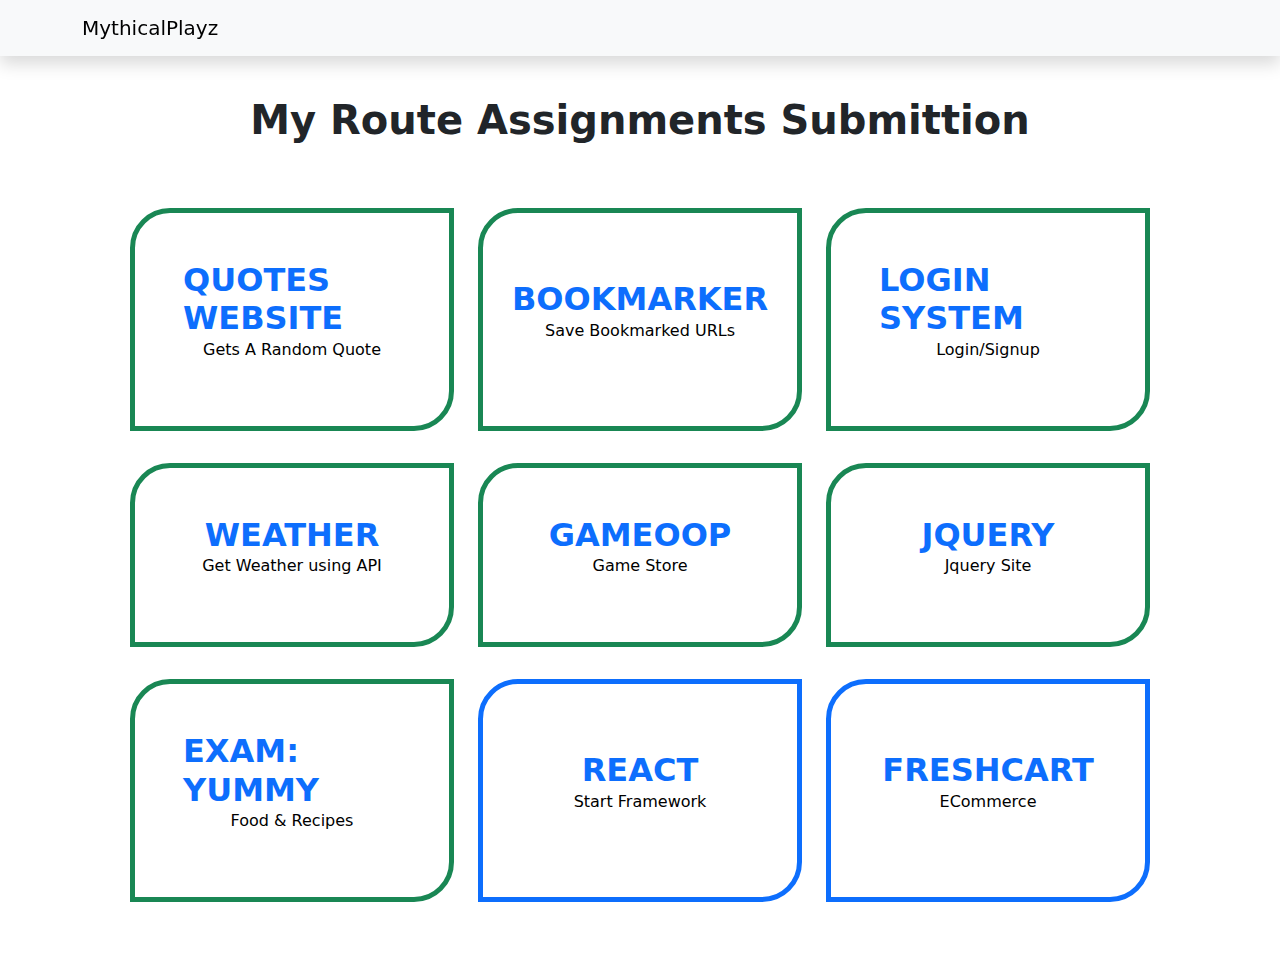
<file: index.html>
<!DOCTYPE html>
<html lang="en">

<head>
    <meta charset="UTF-8">
    <meta name="viewport" content="width=device-width, initial-scale=1.0">
    <title>Route Assignments</title>
    <link href="css/bootstrap.min.css" rel="stylesheet" integrity="sha384-QWTKZyjpPEjISv5WaRU9OFeRpok6YctnYmDr5pNlyT2bRjXh0JMhjY6hW+ALEwIH" crossorigin="anonymous">
    <link rel="stylesheet" href="css/index.css">
</head>

<body>
    <nav class="navbar navbar-expand-lg bg-body-tertiary shadow position-fixed w-100">
        <div class="container">
            <a class="navbar-brand" href="#">MythicalPlayz</a>
        </div>
    </nav>
    <section>
        <div class="container-md p-5 d-flex flex-column justify-content-evenly align-items-center">
            <h1 class="fw-bold my-5">My Route Assignments Submittion</h1>
            <div class="row w-100">
                <div class="col-md-6 col-lg-4 border-success my-3">
                    <a href="assignment-09/index.html" class="text-decoration-none">
                        <article class="w-100 h-100 border border-success border-5 cus-border p-5 d-flex flex-column justify-content-center align-items-center animate">
                            <h2 class="text-uppercase m-0 p-0 fw-bolder animate">Quotes Website</h2>
                            <p class="text-black animate">Gets A Random Quote</p>
                        </article>
                    </a>
                </div>
                <div class="col-md-6 col-lg-4 border-success my-3">
                    <a href="assignment-10/index.html" class="text-decoration-none">
                        <article class="w-100 h-100 border border-success border-5 cus-border p-5 d-flex flex-column justify-content-center align-items-center animate">
                            <h2 class="text-uppercase m-0 p-0 fw-bolder animate">Bookmarker</h2>
                            <p class="text-black animate">Save Bookmarked URLs</p>
                        </article>
                    </a>
                </div>
                <div class="col-md-6 col-lg-4 border-success my-3">
                    <a href="assignment-11/index.html" class="text-decoration-none">
                        <article class="w-100 h-100 border border-success border-5 cus-border p-5 d-flex flex-column justify-content-center align-items-center animate">
                            <h2 class="text-uppercase m-0 p-0 fw-bolder animate">Login System</h2>
                            <p class="text-black animate">Login/Signup</p>
                        </article>
                    </a>
                </div>
                <div class="col-md-6 col-lg-4 border-success my-3">
                    <a href="assignment-12/index.html" class="text-decoration-none">
                        <article class="w-100 h-100 border border-success border-5 cus-border p-5 d-flex flex-column justify-content-center align-items-center animate">
                            <h2 class="text-uppercase m-0 p-0 fw-bolder animate">Weather</h2>
                            <p class="text-black animate">Get Weather using API</p>
                        </article>
                    </a>
                </div>
                <div class="col-md-6 col-lg-4 border-success my-3">
                    <a href="assignment-13/index.html" class="text-decoration-none">
                        <article class="w-100 h-100 border border-success border-5 cus-border p-5 d-flex flex-column justify-content-center align-items-center animate">
                            <h2 class="text-uppercase m-0 p-0 fw-bolder animate">GameOOP</h2>
                            <p class="text-black animate">Game Store</p>
                        </article>
                    </a>
                </div>
                <div class="col-md-6 col-lg-4 border-success my-3">
                    <a href="assignment-14/index.html" class="text-decoration-none">
                        <article class="w-100 h-100 border border-success border-5 cus-border p-5 d-flex flex-column justify-content-center align-items-center animate">
                            <h2 class="text-uppercase m-0 p-0 fw-bolder animate">JQuery</h2>
                            <p class="text-black animate">Jquery Site</p>
                        </article>
                    </a>
                </div>
                <div class="col-md-6 col-lg-4 border-success my-3">
                    <a href="exam-2/index.html" class="text-decoration-none">
                        <article class="w-100 h-100 border border-success border-5 cus-border p-5 d-flex flex-column justify-content-center align-items-center animate">
                            <h2 class="text-uppercase m-0 p-0 fw-bolder animate">Exam: Yummy</h2>
                            <p class="text-black animate">Food & Recipes</p>
                        </article>
                    </a>
                </div>
                <div class="col-md-6 col-lg-4 border-primary my-3">
                    <a href="https://mythicalplayz.github.io/Route-Framework-React/#/" class="text-decoration-none">
                        <article class="w-100 h-100 border border-primary border-5 cus-border p-5 d-flex flex-column justify-content-center align-items-center animate blue">
                            <h2 class="text-uppercase m-0 p-0 fw-bolder animate">React</h2>
                            <p class="text-black animate">Start Framework</p>
                        </article>
                    </a>
                </div>
                <div class="col-md-6 col-lg-4 border-primary my-3">
                    <a href="https://mythicalplayz.github.io/Route-FreshCart/" class="text-decoration-none">
                        <article class="w-100 h-100 border border-primary border-5 cus-border p-5 d-flex flex-column justify-content-center align-items-center animate blue">
                            <h2 class="text-uppercase m-0 p-0 fw-bolder animate">FreshCart</h2>
                            <p class="text-black animate">ECommerce</p>
                        </article>
                    </a>
                </div>
            </div>
        </div>
    </section>
</body>
<script src="js/bootstrap.bundle.min.js"></script>
</html>
</file>
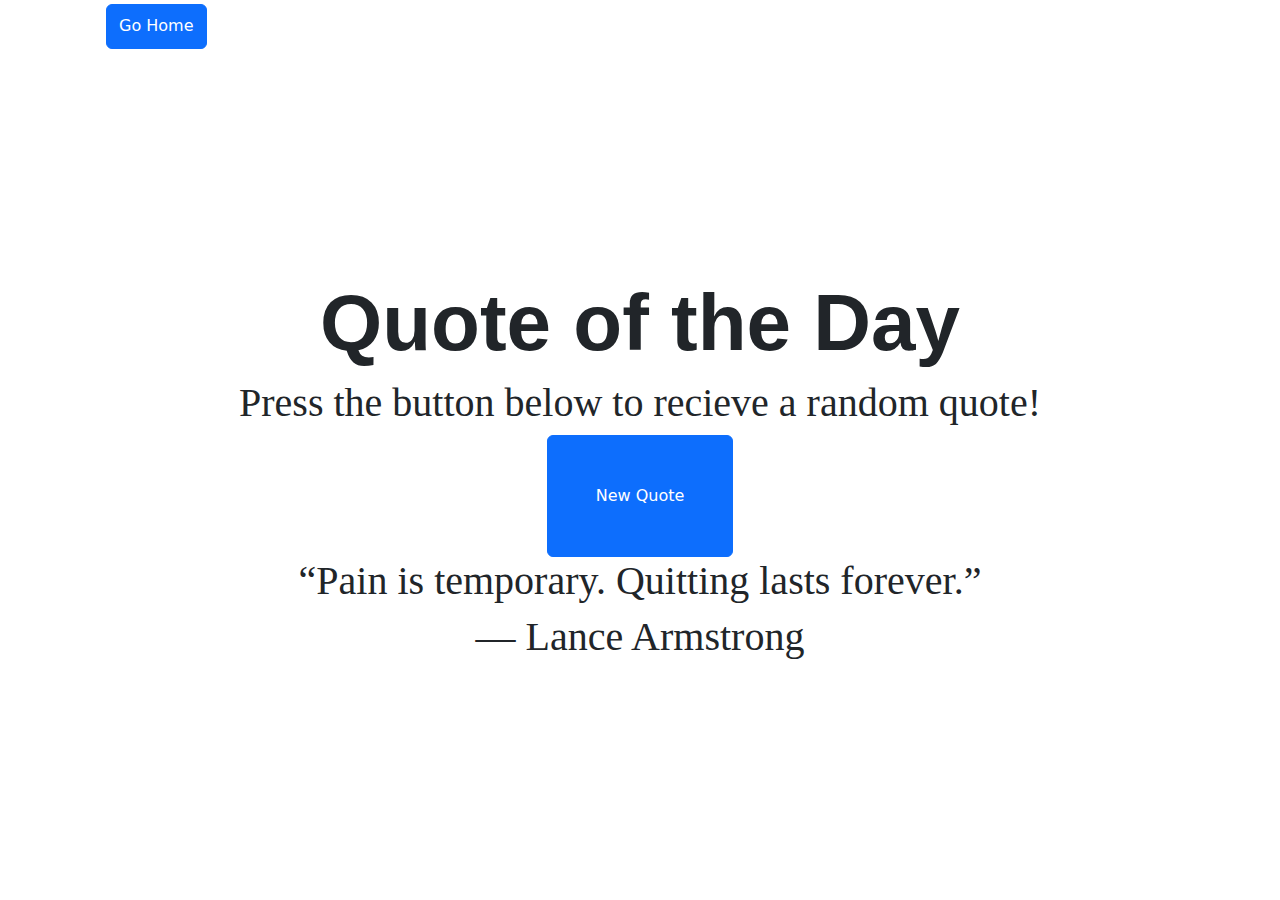
<file: assignment-09/index.html>
<!DOCTYPE html>
<html lang="en">

<head>
    <meta charset="UTF-8">
    <meta name="viewport" content="width=device-width, initial-scale=1.0">
    <title>Route Assignments</title>
    <link href="../css/bootstrap.min.css" rel="stylesheet" integrity="sha384-QWTKZyjpPEjISv5WaRU9OFeRpok6YctnYmDr5pNlyT2bRjXh0JMhjY6hW+ALEwIH" crossorigin="anonymous">
    <link rel="stylesheet" href="css/index.css">
</head>

<body>
    <section>
        <div class="container py-1 px-5 d-flex flex-column vh-100 text-center">
            <div class="row align-self-start h-05">
                <a href=".." class="btn btn-primary d-flex justify-content-center align-items-center">Go Home</a>
            </div>
            <div class="d-flex flex-column w-100 h-95 align-items-center justify-content-center ">
                <h1 class="font-impact fw-bolder fs-xl">Quote of the Day</h1>
                <p class="h1 font-roman">Press the button below to recieve a random quote! </p>
                <button type="button" class="btn btn-primary p-5" id="button">New Quote</button>
                <p class="h1 font-roman" id="quote">Quote</p>
                <p class="h1 font-roman" id="author">Author</p>
            </div>
        </div>
    </section>
</body>
<script src="../js/bootstrap.bundle.min.js"></script>
<script src="js/index.js"></script>
</html>
</file>
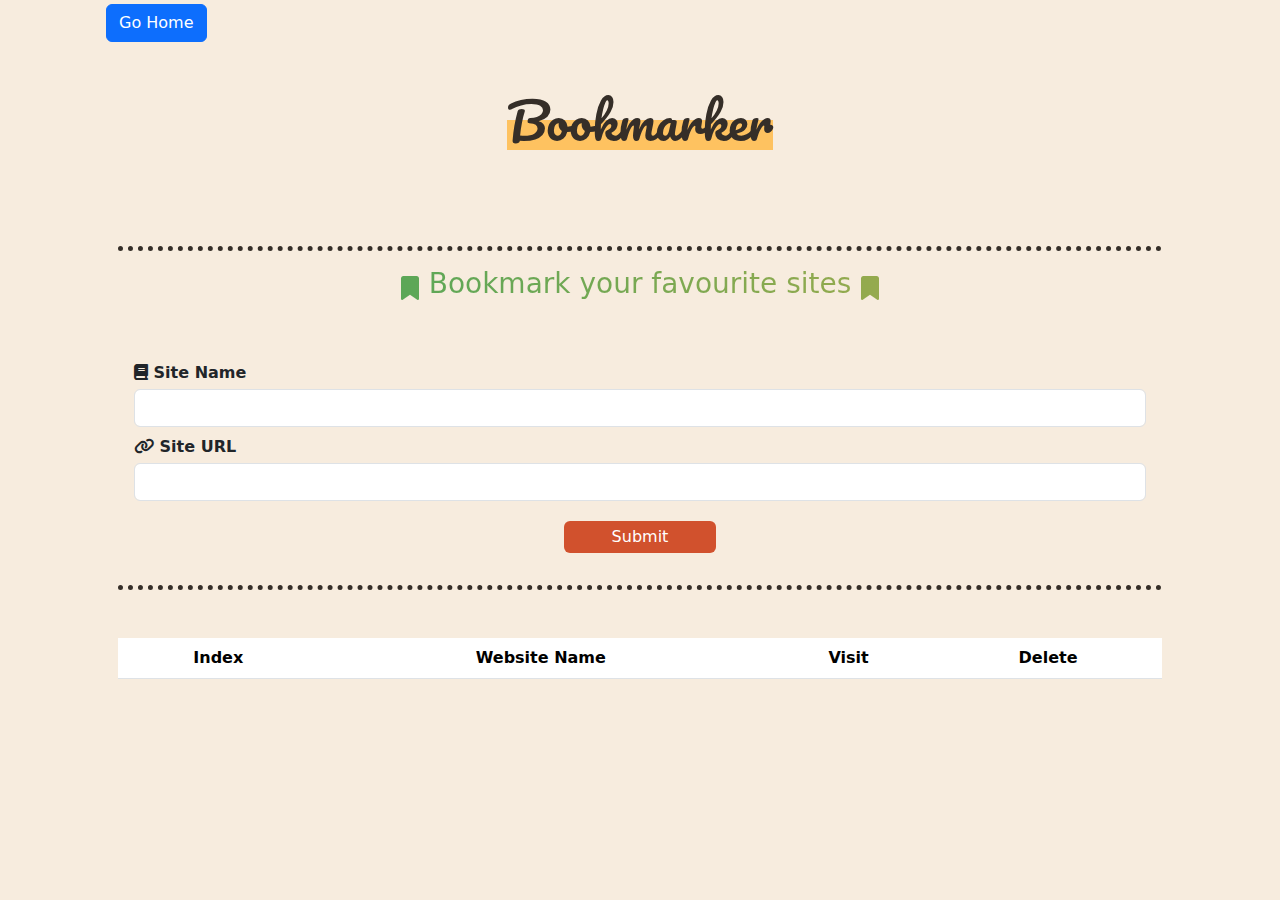
<file: assignment-10/index.html>
<!DOCTYPE html>
<html lang="en">

<head>
    <meta charset="UTF-8">
    <meta name="viewport" content="width=device-width, initial-scale=1.0">
    <title>Bookmark</title>
    <link href="../css/bootstrap.min.css" rel="stylesheet"
        integrity="sha384-QWTKZyjpPEjISv5WaRU9OFeRpok6YctnYmDr5pNlyT2bRjXh0JMhjY6hW+ALEwIH" crossorigin="anonymous">
    <link rel="preconnect" href="https://fonts.googleapis.com">
    <link rel="preconnect" href="https://fonts.gstatic.com" crossorigin>
    <link href="https://fonts.googleapis.com/css2?family=Pacifico&display=swap" rel="stylesheet">
    <link rel="stylesheet" href="../css/all.min.css">
    <link rel="stylesheet" href="css/style.css">
    <link rel="shortcut icon" href="img/bookmark.png" type="image/x-icon">
</head>

<body>
    <section>
        <div class="container py-1 px-5 d-flex flex-column vh-100 text-center">
            <div class="row align-self-start h-05">
                <a href=".." class="btn btn-primary d-flex justify-content-center align-items-center">Go Home</a>
            </div>
            <section class="d-flex flex-column align-items-center">
                <h1 class="title my-5">Bookmarker</h1>
                <div class="info d-flex flex-column p-3 bs-dotted w-100 my-5">
                    <div class="desc d-flex justify-content-center align-items-center text-center mb-5">
                        <i class="fa-solid fa-bookmark"></i>
                        <h3>Bookmark your favourite sites</h3>
                        <i class="fa-solid fa-bookmark"></i>
                    </div>
                    <div class="text-start">
                        <label for="name" class="fw-bolder my-1"><i class="fa-solid fa-book"></i> Site Name</label>
                        <input type="text" class="form-control mb-1 first" id="name" />
                        <label for="url" class="fw-bolder my-1"><i class="fa-solid fa-link"></i> Site URL</label>
                        <input type="text" class="form-control mb-1 first" id="url" />
                    </div>
                    <button class="button w-auto mx-auto my-3 py-1 px-5 rounded border-0" id='submit'>Submit</button>
                </div>
                <table class="table bg-body w-100">
                    <thead>
                        <tr class="fw-bold">
                            <th>Index</th>
                            <th>Website Name</th>
                            <th>Visit</th>
                            <th>Delete</th>
                        </tr>
                    </thead>
                    <tbody id="table">
                    </tbody>
                </table>
            </section>
        </div>
    </section>
    <div class="box-info position-absolute start-0 top-0 w-100 h-100 d-flex justify-content-center align-items-center d-none" id="fail-screen">
        <div class="box-conent bg-white p-4 rounded-2 shadow-lg" bis_skin_checked="1">
            <header class="box-header w-100 d-flex justify-content-between align-items-center mb-4">
                <div class="circles d-flex" bis_skin_checked="1">
                    <span class="rounded-circle me-2 bg-danger"></span>
                    <span class="rounded-circle me-2 bg-warning"></span>
                    <span class="rounded-circle me-2 bg-success"></span>
                </div>
                <button class="btn border-0" id="close">
                    <i class="fa-solid fa-xmark fs-3"></i>
                </button>
            </header>
            <p class="m-0 pb-2 fw-bolder">
                Something is not valid, Please follow the rules below :
            </p>
            <ul class="rules list-unstyled m-0">
                <li>
                    <i class="fa-regular fa-circle-right p-2"></i>Site name must
                    contain at least 3 characters
                </li>
                <li>
                    <i class="fa-regular fa-circle-right p-2"></i>Site URL must be a
                    valid one
                </li>
            </ul>
        </div>
    </div>
</body>
<script src="../js/bootstrap.bundle.min.js"></script>
<script src="js/index.js"></script>

</html>
</file>
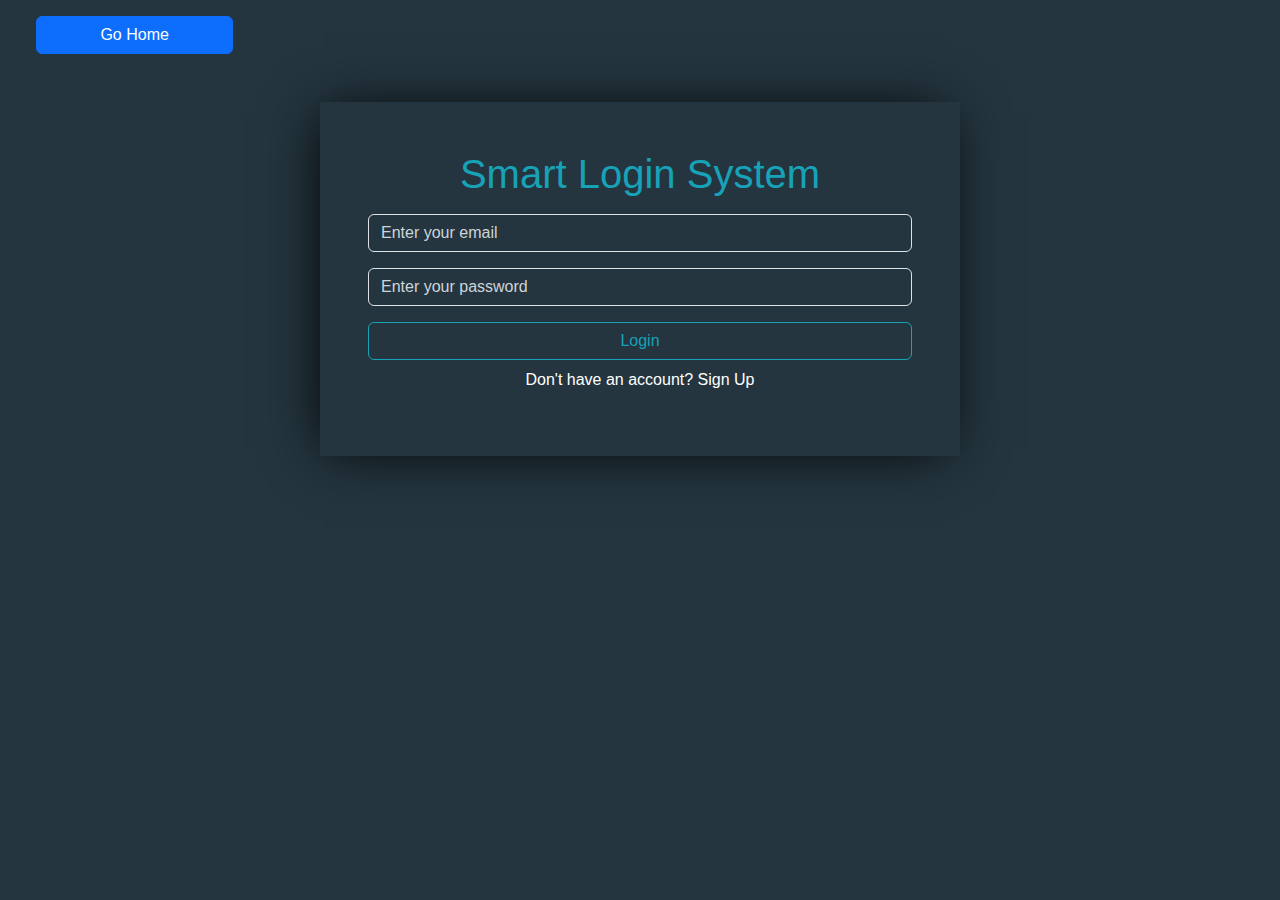
<file: assignment-11/index.html>
<!DOCTYPE html>
<html lang="en">

<head>
    <meta charset="UTF-8">
    <meta name="viewport" content="width=device-width, initial-scale=1.0">
    <title>Login</title>
    <link href="../css/bootstrap.min.css" rel="stylesheet" integrity="sha384-QWTKZyjpPEjISv5WaRU9OFeRpok6YctnYmDr5pNlyT2bRjXh0JMhjY6hW+ALEwIH" crossorigin="anonymous">
    <link rel="stylesheet" href="css/index.css">
</head>

<body class="bg-main">
    <div class="row align-self-start my-3 w-100 px-5">
        <a href=".." class="btn btn-primary d-flex justify-content-center align-items-center col-sm-2 col-6">Go Home</a>
    </div>
    <section>
        <div class="container-lg w-d d-flex flex-column justify-content-center align-items-center bg-main my-5 p-5">
            <h1 class="color-main text-primary">Smart Login System</h1>
            <input type="email" name="email" id="email" placeholder="Enter your email" class="form-control bg-transparent text-white my-2" />
            <input type="password" name="password" id="password" placeholder="Enter your password" class="form-control bg-transparent text-white my-2" />
            <p class="text-danger mt-2 d-none" id="status">Status</p>
            <button class="form-control bg-transparent text-white my-2 color-main" onclick="login()">Login</button>
            <p class="text-white">Don't have an account? <a href="signup.html" class="text-decoration-none text-white">Sign Up</a></p>
        </div>
    </section>
</body>
<script src="../js/bootstrap.bundle.min.js"></script>
<script src="js/index.js"></script>
</html>
</file>
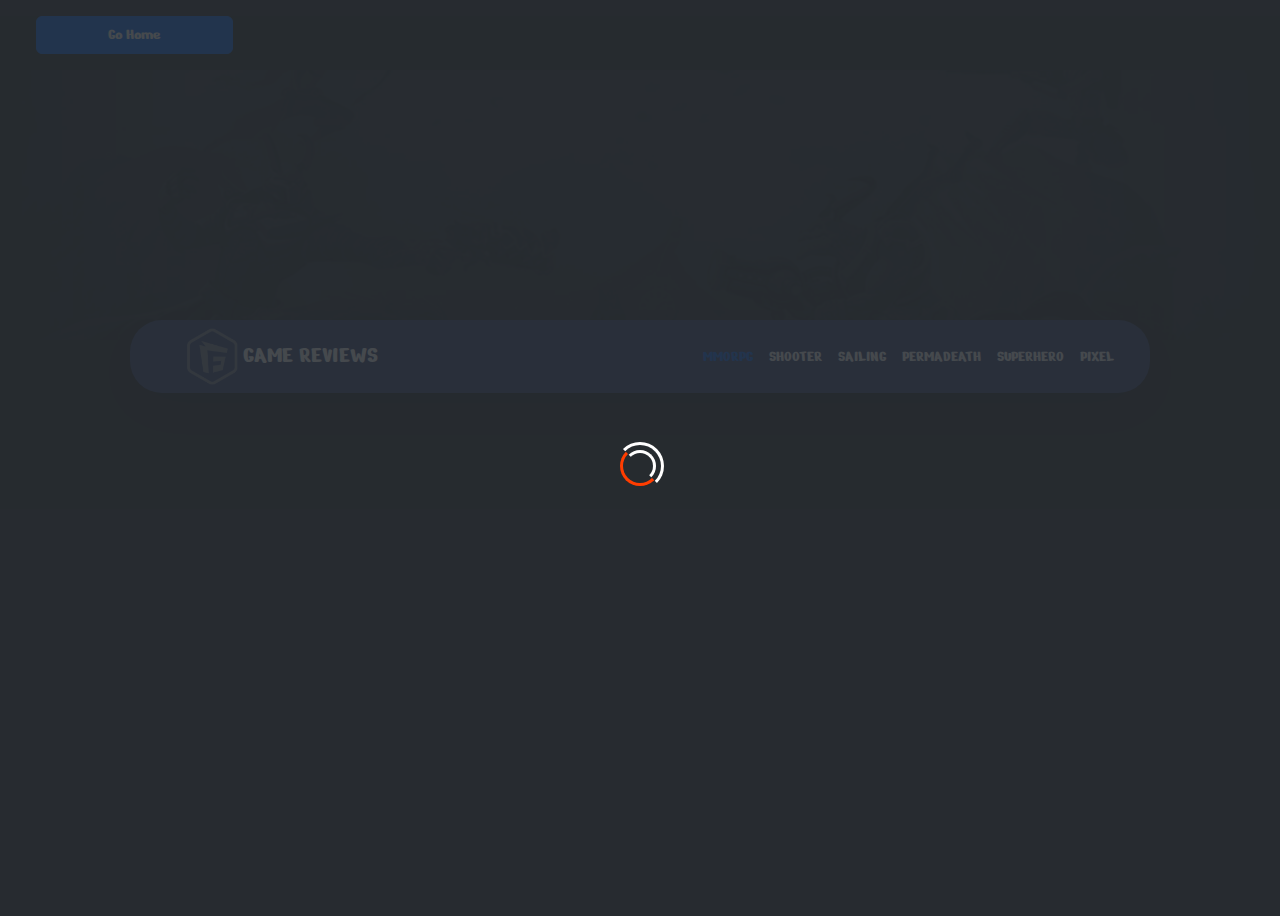
<file: assignment-13/index.html>
<!DOCTYPE html>
<html lang="en">

<head>
    <meta charset="UTF-8">
    <meta name="viewport" content="width=device-width, initial-scale=1.0">
    <title>Home</title>
    <link href="../css/bootstrap.min.css" rel="stylesheet"
        integrity="sha384-QWTKZyjpPEjISv5WaRU9OFeRpok6YctnYmDr5pNlyT2bRjXh0JMhjY6hW+ALEwIH" crossorigin="anonymous">
    <link rel="stylesheet" href="../css/all.min.css">
    <link rel="stylesheet" href="css/index.css">
    <link rel="preconnect" href="https://fonts.googleapis.com">
    <link rel="preconnect" href="https://fonts.gstatic.com" crossorigin>
    <link href="https://fonts.googleapis.com/css2?family=Comfortaa:wght@300..700&family=Nerko+One&display=swap"
        rel="stylesheet">
</head>

<body>
    <div id="loading" class="vh-100 w-100 d-flex justify-content-center align-items-center position-absolute z-3 d-none">
        <span class="loader"></span>
    </div>
    <div id="gamesview">
        <div class="row align-self-start my-3 w-100 px-5">
            <a href=".." class="btn btn-primary d-flex justify-content-center align-items-center col-lg-2 col-6">Go Home</a>
        </div>
        <header>
            <img src="img/wraper.png" alt="" class="w-100 object-fit-cover" />
        </header>
        <div class="container-md d-flex flex-column">
            <nav class="navbar navbar-expand-lg shadow-lg rounded-5 mx-sm-5 position-sticky px-3 z-1 mb-5">
                <div class="container-sm">
                    <div class="d-flex justify-content-center align-items-center">
                        <img src="img/logo-sm.png" alt="logo" class="w-25">
                        <h1 class="text-white text-uppercase m-0 h4">Game Reviews</h1>
                    </div>
                    <button class="navbar-toggler" type="button" data-bs-toggle="collapse"
                        data-bs-target="#navbarSupportedContent" aria-controls="navbarSupportedContent"
                        aria-expanded="false" aria-label="Toggle navigation">
                        <span class="navbar-toggler-icon"></span>
                    </button>
                    <div class="collapse navbar-collapse nav-custom" id="navbarSupportedContent">
                        <ul class="navbar-nav me-auto mb-2 mb-lg-0 text-uppercase w-100 justify-content-end" id="catagory">
                            <li class="nav-item">
                                <p class="nav-link text-primary m-0">MMORPG</p>
                            </li>
                            <li class="nav-item">
                                <p class="nav-link text-white m-0">Shooter</p>
                            </li>
                            <li class="nav-item">
                                <p class="nav-link text-white m-0">Sailing</p>
                            </li>
                            <li class="nav-item">
                                <p class="nav-link text-white m-0">Permadeath</p>
                            </li>
                            <li class="nav-item">
                                <p class="nav-link text-white m-0">Superhero</p>
                            </li>
                            <li class="nav-item">
                                <p class="nav-link text-white m-0">Pixel</p>
                            </li>
                        </ul>
                    </div>
                </div>
            </nav>
            <div class="row mx-2 text-white" id="gameslist">
            </div>
        </div>
    </div>
    <div class="z-2 vh-100 w-100 d-none" id="gamedetails">
        <div class="container p-3">
            <div class="d-flex justify-content-between">
                <h4 class="h1 text-white">Details Game</h4>
                <i class="fa-solid fa-close h1 text-white click"></i>
            </div>
            <div id="gameid"></div>
        </div>
    </div>
</body>
<script src="../js/bootstrap.bundle.min.js"></script>
<script src="js/index.js" type="module"></script>
</html>
</file>
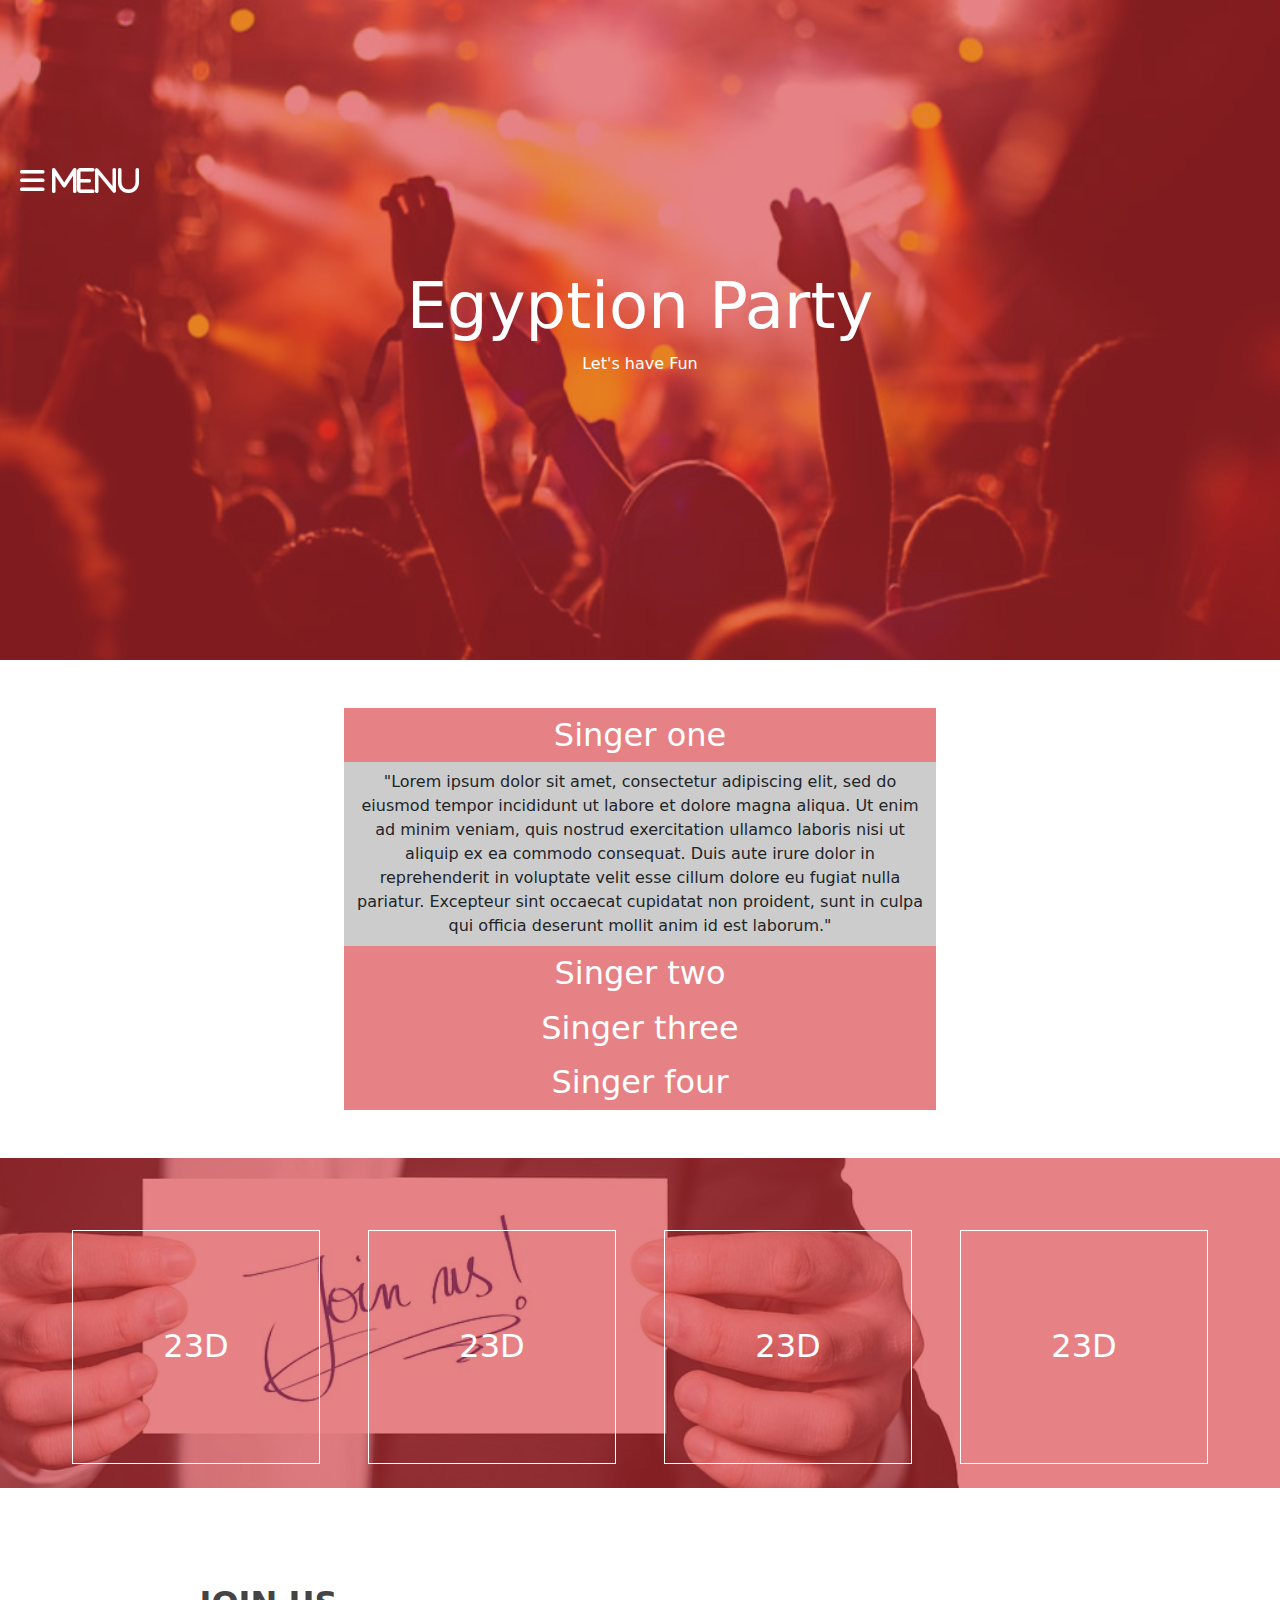
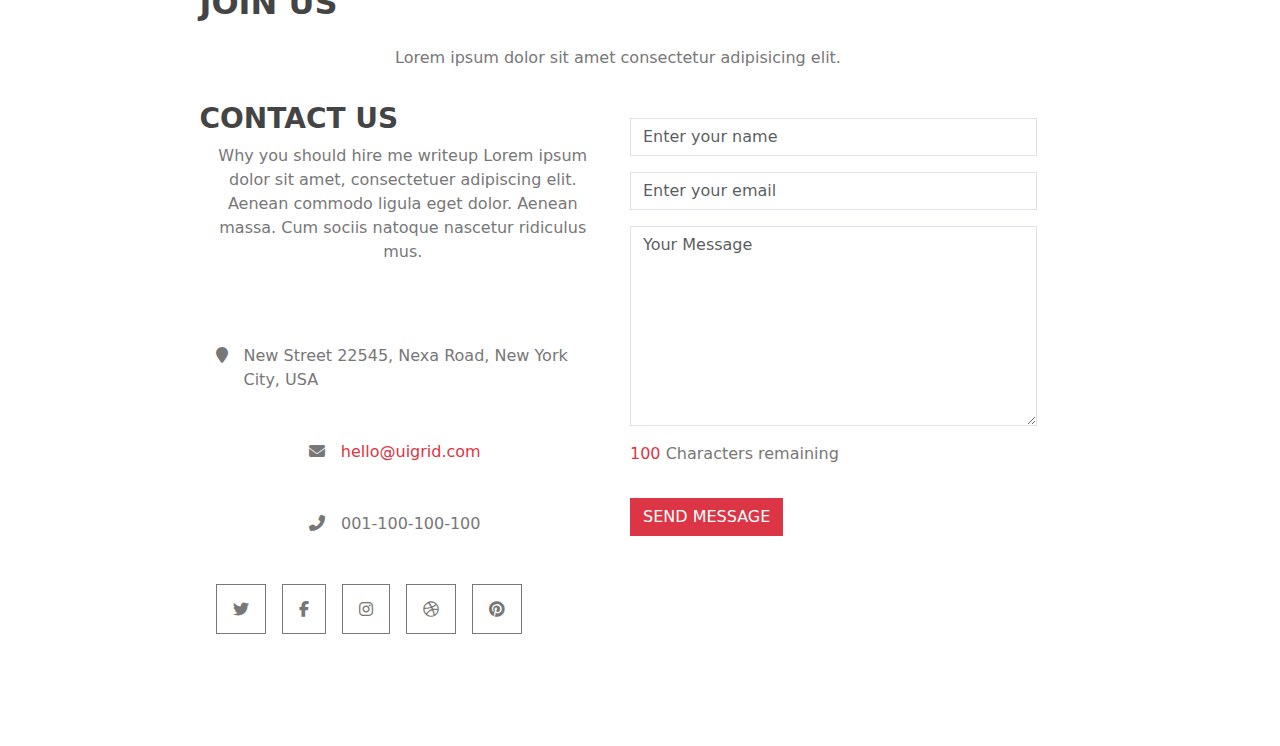
<file: assignment-14/index.html>
<!DOCTYPE html>
<html lang="en">

<head>
    <meta charset="UTF-8">
    <meta name="viewport" content="width=device-width, initial-scale=1.0">
    <title>Jquery</title>
    <link rel="shortcut icon" href="img/logo.png" type="image/x-icon">
    <link rel="stylesheet" href="../css/bootstrap.min.css">
    <link rel="stylesheet" href="../css/all.min.css">
    <link rel="stylesheet" href="css/index.css">
</head>

<body>
    <section id="title" class="w-100 d-flex flex-column justify-content-center align-items-center text-white position-relative">
        <div class="position-absolute top-0 bottom-0 start-0 end-0 bg-main"></div>
        <div class="z-3 d-flex justify-content-center align-items-center w-100">
            <aside>
                <h3><i class="fa-solid fa-bars"> Menu</i></h3>
                <div class="w-100 d-flex flex-column">
                    <h4 class="h3 text-end p-3">X</h4>
                    <h5 class="h3 p-3">Home</h3>
                    <h5 class="h3 p-3">Singers</h3>
                    <h5 class="h3 p-3">Event</h3>
                    <h5 class="h3 p-3">Contact</h3>
                </div>
            </aside>
            <div class="d-flex flex-column">
                <h2>Egyption Party</h2>
                <p class="text-center">Let's have Fun</p>
            </div>
        </div>
    </section>
    <section id="singers" class="w-100 d-flex flex-column justify-content-center align-items-center position-relative p-5">
        <div class="w-50">
            <div class="d-flex justify-content-center align-items-center p-2 w-100 h2 text-white m-0 click">Singer one</div>
            <div class="info w-100 p-2 text-center">"Lorem ipsum dolor sit amet, consectetur adipiscing elit, sed do eiusmod tempor incididunt ut labore et dolore magna aliqua. Ut enim ad minim veniam, quis nostrud exercitation ullamco laboris nisi ut aliquip ex ea commodo consequat. Duis aute irure dolor in reprehenderit in voluptate velit esse cillum dolore eu fugiat nulla pariatur. Excepteur sint occaecat cupidatat non proident, sunt in culpa qui officia deserunt mollit anim id est laborum."</div>
            <div class="d-flex justify-content-center align-items-center p-2 w-100 h2 text-white m-0 click">Singer two</div>
            <div class="info w-100 p-2 text-center">"Sed ut perspiciatis unde omnis iste natus error sit voluptatem accusantium doloremque laudantium, totam rem aperiam, eaque ipsa quae ab illo inventore veritatis et quasi architecto beatae vitae dicta sunt explicabo. Nemo enim ipsam voluptatem quia voluptas sit aspernatur aut odit aut fugit, sed quia consequuntur magni dolores eos qui ratione voluptatem sequi nesciunt. Neque porro quisquam est, qui dolorem ipsum quia dolor sit amet, consectetur, adipisci velit, sed quia non numquam eius modi tempora incidunt ut labore et dolore magnam aliquam quaerat voluptatem. Ut enim ad minima veniam, quis nostrum exercitationem ullam corporis suscipit laboriosam, nisi ut aliquid ex ea commodi consequatur? Quis autem vel eum iure reprehenderit qui in ea voluptate velit esse quam nihil molestiae consequatur, vel illum qui dolorem eum fugiat quo voluptas nulla pariatur?"</div>
            <div class="d-flex justify-content-center align-items-center p-2 w-100 h2 text-white m-0 click">Singer three</div>
            <div class="info w-100 p-2 text-center">"But I must explain to you how all this mistaken idea of denouncing pleasure and praising pain was born and I will give you a complete account of the system, and expound the actual teachings of the great explorer of the truth, the master-builder of human happiness. No one rejects, dislikes, or avoids pleasure itself, because it is pleasure, but because those who do not know how to pursue pleasure rationally encounter consequences that are extremely painful. Nor again is there anyone who loves or pursues or desires to obtain pain of itself, because it is pain, but because occasionally circumstances occur in which toil and pain can procure him some great pleasure. To take a trivial example, which of us ever undertakes laborious physical exercise, except to obtain some advantage from it? But who has any right to find fault with a man who chooses to enjoy a pleasure that has no annoying consequences, or one who avoids a pain that produces no resultant pleasure?"</div>
            <div class="d-flex justify-content-center align-items-center p-2 w-100 h2 text-white m-0 click">Singer four</div>
            <div class="info w-100 p-2 text-center">"At vero eos et accusamus et iusto odio dignissimos ducimus qui blanditiis praesentium voluptatum deleniti atque corrupti quos dolores et quas molestias excepturi sint occaecati cupiditate non provident, similique sunt in culpa qui officia deserunt mollitia animi, id est laborum et dolorum fuga. Et harum quidem rerum facilis est et expedita distinctio. Nam libero tempore, cum soluta nobis est eligendi optio cumque nihil impedit quo minus id quod maxime placeat facere possimus, omnis voluptas assumenda est, omnis dolor repellendus. Temporibus autem quibusdam et aut officiis debitis aut rerum necessitatibus saepe eveniet ut et voluptates repudiandae sint et molestiae non recusandae. Itaque earum rerum hic tenetur a sapiente delectus, ut aut reiciendis voluptatibus maiores alias consequatur aut perferendis doloribus asperiores repellat."</div>
        </div>
    </section>
    <section id="event" class="w-100 position-relative d-flex justify-content-evenly align-items-center p-5">
        <div class="position-absolute top-0 bottom-0 start-0 end-0 bg-main"></div>
        <div class="time row w-100 justify-content-evenly align-items-center g-5 z-1 h-100 text-white">
            <h2 class=" col-3 h-100 d-flex justify-content-center align-items-center"><div class="border border-white h-100 w-100 d-flex justify-content-center align-items-center">23D</div></h2>
            <h2 class=" col-3 h-100 d-flex justify-content-center align-items-center"><div class="border border-white h-100 w-100 d-flex justify-content-center align-items-center">23D</div></h2>
            <h2 class=" col-3 h-100 d-flex justify-content-center align-items-center"><div class="border border-white h-100 w-100 d-flex justify-content-center align-items-center">23D</div></h2>
            <h2 class=" col-3 h-100 d-flex justify-content-center align-items-center"><div class="border border-white h-100 w-100 d-flex justify-content-center align-items-center">23D</div></h2>
        </div>
    </section>
    <section class="container m-5 py-5" id="contact">
        <div class="w-75 mx-auto">
            <h2 class="text-uppercase fw-bold alt-color">Join Us</h2>
            <p class="text-center p-3">Lorem ipsum dolor sit amet consectetur adipisicing elit.</p>
            <div class="row">
                <div class="col-6">
                    <div class="pb-5">
                        <h3 class="text-uppercase fw-bold alt-color">Contact Us</h3>
                        <p class="text-center">Why you should hire me writeup Lorem ipsum dolor sit amet, consectetuer adipiscing elit. Aenean commodo ligula eget dolor. Aenean massa. Cum sociis natoque nascetur ridiculus mus.</p>
                    </div>
                    <div class="p-3">
                        <div class="d-flex align-items-baseline">
                            <i class="fa-solid fa-location-pin"></i>
                            <p class="px-3">New Street 22545, Nexa Road, New York City, USA</p>
                        </div>
                    </div>
                    <div class="p-3">
                        <div class="d-flex align-items-baseline justify-content-center">
                            <i class="fa-solid fa-envelope"></i>
                            <p class="px-3 text-danger">hello@uigrid.com</p>
                        </div>
                    </div>
                    <div class="p-3">
                        <div class="d-flex align-items-baseline justify-content-center">
                            <i class="fa-solid fa-phone-flip"></i>
                            <p class="px-3">001-100-100-100</p>
                        </div>
                    </div>
                    <div class="p-3">
                        <div class="d-flex align-items-baseline justify-content-start">
                            <div class="icon d-flex justify-content-center align-items-center p-3 me-3">
                                <i class="fa-brands fa-twitter"></i>
                            </div>
                            <div class="icon d-flex justify-content-center align-items-center p-3 me-3">
                                <i class="fa-brands fa-facebook-f"></i>
                            </div>
                            <div class="icon d-flex justify-content-center align-items-center p-3 me-3">
                                <i class="fa-brands fa-instagram"></i>
                            </div>
                            <div class="icon d-flex justify-content-center align-items-center p-3 me-3">
                                <i class="fa-brands fa-dribbble"></i>
                            </div>
                            <div class="icon d-flex justify-content-center align-items-center p-3 me-3">
                                <i class="fa-brands fa-pinterest"></i>
                            </div>
                        </div>
                    </div>
                </div>
                <div class="col-6">
                    <form>
                        <input type="text" class="form-control rounded-0 my-3" name="name" placeholder="Enter your name"/>
                        <input type="email" class="form-control rounded-0 my-3" name="email" placeholder="Enter your email"/>
                        <textarea class="form-control rounded-0" name="message" id="message" placeholder="Your Message"></textarea>
                        <p class="py-3"><span class="text-danger">100</span> Characters remaining</p>
                        <button type="submit" class="btn btn-danger rounded-0">SEND MESSAGE</button>
                    </form>
                </div>
            </div>
        </div>
    </section>


</body>
<script src="../js/bootstrap.bundle.min.js"></script>
<script src="../js/jquery-3.7.1.min.js"></script>
<script src="js/index.js"></script>

</html>
</file>
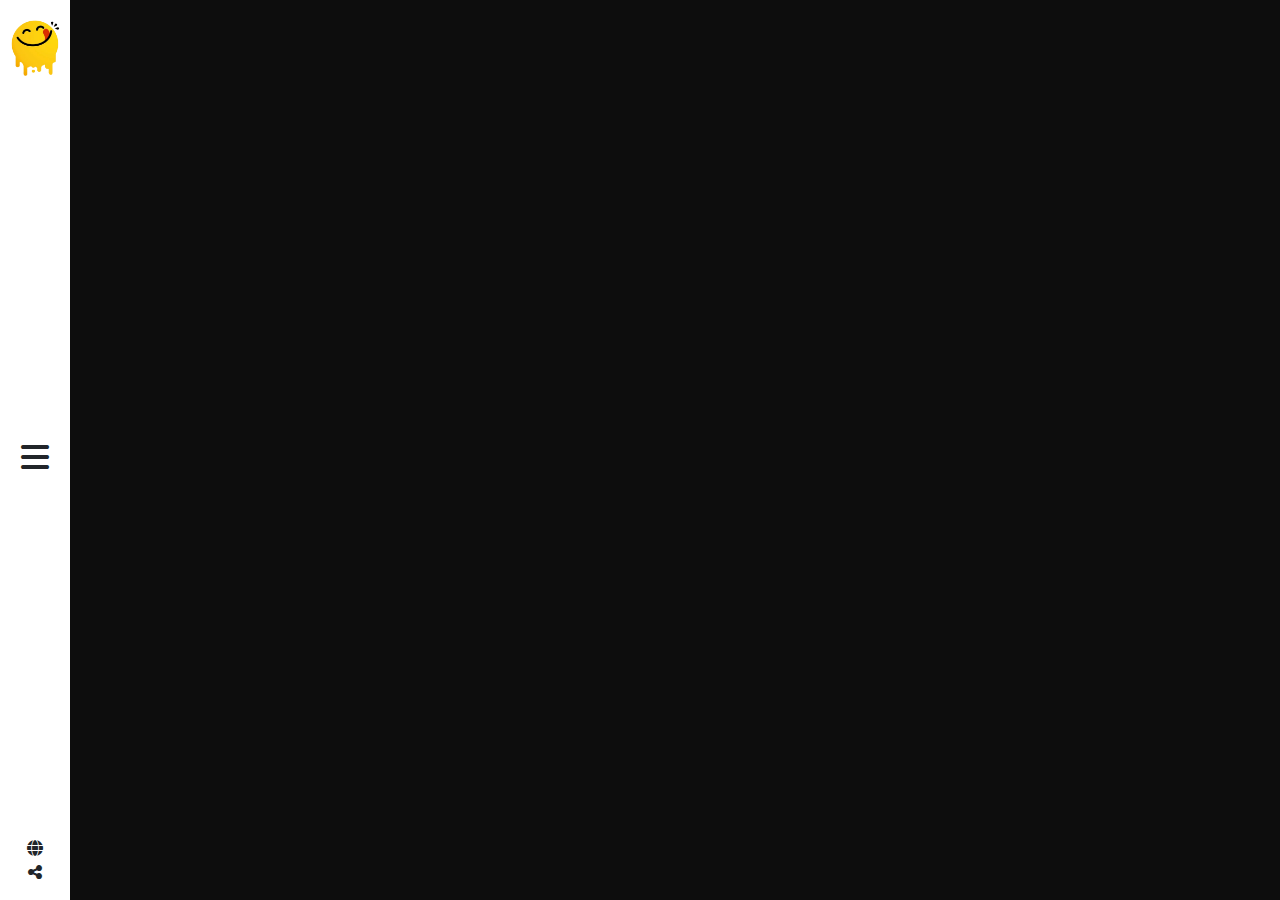
<file: exam-2/index.html>
<!DOCTYPE html>
<html lang="en">

<head>
    <meta charset="UTF-8">
    <meta name="viewport" content="width=device-width, initial-scale=1.0">
    <title>Yummy</title>
    <link rel="shortcut icon" href="img/logo.png" type="image/x-icon">
    <link rel="stylesheet" href="../css/bootstrap.min.css">
    <link rel="stylesheet" href="../css/all.min.css">
    <link rel="stylesheet" href="css/index.css">
</head>

<body>
    <aside class="vh-100">
        <div class="content bg-main d-flex flex-column justify-content-between text-white p-4">
            <div class="links">
                <ul class="list-unstyled overflow-hidden">
                    <li class="click py-2 position-relative" page="search">Search</li>
                    <li class="click py-2 position-relative" page="categories">Categories</li>
                    <li class="click py-2 position-relative" page="area">Area</li>
                    <li class="click py-2 position-relative" page="ingredients">Ingredients</li>
                    <li class="click py-2 position-relative" page="contact">Contact Us</li>
                </ul>
            </div>
            <div class="nav-footer d-flex flex-column pb-5 pb-md-0">
                <div class="d-flex justify-content-start">
                    <i class="fa-brands fa-facebook p-1 click"></i>
                    <i class="fa-brands fa-twitter p-1 click"></i>
                    <i class="fa-solid fa-globe p-1 click"></i>
                </div>
                <p class="m-0">Copyright Â© 2019 All Rights Reserved.</p>
            </div>
        </div>
        <div class="side bg-white px-2 py-3 d-flex flex-column justify-content-between align-items-center">
            <div class="icon-holder">
                <img class="w-100" src="img/logo.png" alt=""/>
            </div>
            <i class="fa-solid fa-bars fa-2x click" id="menu"></i>
            <div class="icons d-flex flex-column justify-content-center align-items-center pb-5 pb-md-0">
                <i class="fa-solid fa-globe p-1 click"></i>
                <i class="fa-solid fa-share-alt p-1 click"></i>
            </div>
        </div>
    </aside>
    <div class="position-absolute top-0 bottom-0 start-0 end-0 d-flex bg-main justify-content-center align-items-center z-1" bis_skin_checked="1" id="loading">
        <i class="fa fa-spinner fa-spin fa-5x text-white"></i>
    </div>
    <section class="container w-100 text-white d-none" id="details">
        <div class="row py-5 g-4 ps-5 ps-md-0"></div>
    </section>
    <section class="container w-100" id="home">
        <div class="row g-4 py-5 ps-5 ps-md-0"></div>
    </section>
    <section class="container w-100 d-none ps-5 ps-md-0" id="search">
        <div class="w-75 mx-auto">
            <div class="row g-4 py-4">
                <div class="col-md-6">
                    <input type="text" class="form-control bg-transparent text-white" id="food-name" placeholder="Search by Name"/>
                </div>
                <div class="col-md-6">
                    <input type="text" class="form-control bg-transparent text-white" id="food-char" placeholder="Search by First Letter" maxlength="1"/>
                </div>
            </div>
        </div>
        <div class="results w-100 py-5 position-relative min-vh-100 ps-5 ps-md-0">
            <div class="position-absolute top-0 bottom-0 start-0 end-0 bg-main d-flex justify-content-center align-items-center z-1 d-none" bis_skin_checked="1" id="inner-loading">
                <i class="fa fa-spinner fa-spin fa-5x text-white"></i>
            </div>
            <div class="row g-4"></div>
        </div>
    </section>
    <section class="container w-100 d-none" id="categories">
        <div class="row g-4 py-5 ps-5 ps-md-0"></div>
    </section>
    <section class="container w-100 d-none" id="area">
        <div class="row g-4 py-5 ps-5 ps-md-0"></div>
    </section>
    <section class="container w-100 d-none" id="ingredients">
        <div class="row g-4 py-5 ps-5 ps-md-0 align-items-baseline"></div>
    </section>
    <section class="container w-100 vh-100 d-flex flex-column justify-content-center align-items-center d-none" id="contact">
        <form class="row w-75 g-4 py-5 ps-5 ps-md-0">
                <div class="col-md-6">
                    <input type="name" class="form-control" id="name" placeholder="Enter your Name"/>
                    <div class="bg-danger-subtle rounded text-danger mt-1 p-3 d-flex justify-content-center align-items-center mb-3">
                        <p class="m-0">Special characters and numbers not allowed</p>
                    </div>
                </div>
                <div class="col-md-6">
                    <input type="email" class="form-control" id="email" placeholder="Enter your Email"/>
                    <div class="bg-danger-subtle rounded text-danger mt-1 p-3 d-flex justify-content-center align-items-center mb-3">
                        <p class="m-0">Email not valid *exemple@yyy.zzz</p>
                    </div>
                </div>
                <div class="col-md-6">
                    <input type="name" class="form-control" id="phone" placeholder="Enter your Phone"/>
                    <div class="bg-danger-subtle rounded text-danger mt-1 p-3 d-flex justify-content-center align-items-center mb-3">
                        <p class="m-0">Enter valid Phone Number</p>
                    </div>
                </div>
                <div class="col-md-6">
                    <input type="number" class="form-control" id="age" placeholder="Enter your Age"/>
                    <div class="bg-danger-subtle rounded text-danger mt-1 p-3 d-flex justify-content-center align-items-center mb-3">
                        <p class="m-0">Enter valid age</p>
                    </div>
                </div>
                <div class="col-md-6">
                    <input type="password" class="form-control" id="pass1" placeholder="Enter your Password"/>
                    <div class="bg-danger-subtle rounded text-danger mt-1 p-3 d-flex justify-content-center align-items-center mb-3">
                        <p class="m-0">Enter valid password *Minimum eight characters, at least one letter and one number:*</p>
                    </div>
                </div>
                <div class="col-md-6">
                    <input type="password" class="form-control" id="pass2" placeholder="Repassword"/>
                    <div class="bg-danger-subtle rounded text-danger mt-1 p-3 d-flex justify-content-center align-items-center mb-3">
                        <p class="m-0">Enter valid repassword</p>
                    </div>
                </div>
                <button type="submit" class="btn w-auto mx-auto disabled btn-outline-danger">Submit</button> 
            </form>
    </section>
</body>
<script src="../js/bootstrap.bundle.min.js"></script>
<script src="../js/jquery-3.7.1.min.js"></script>
<script src="js/index.js"></script>

</html>
</file>
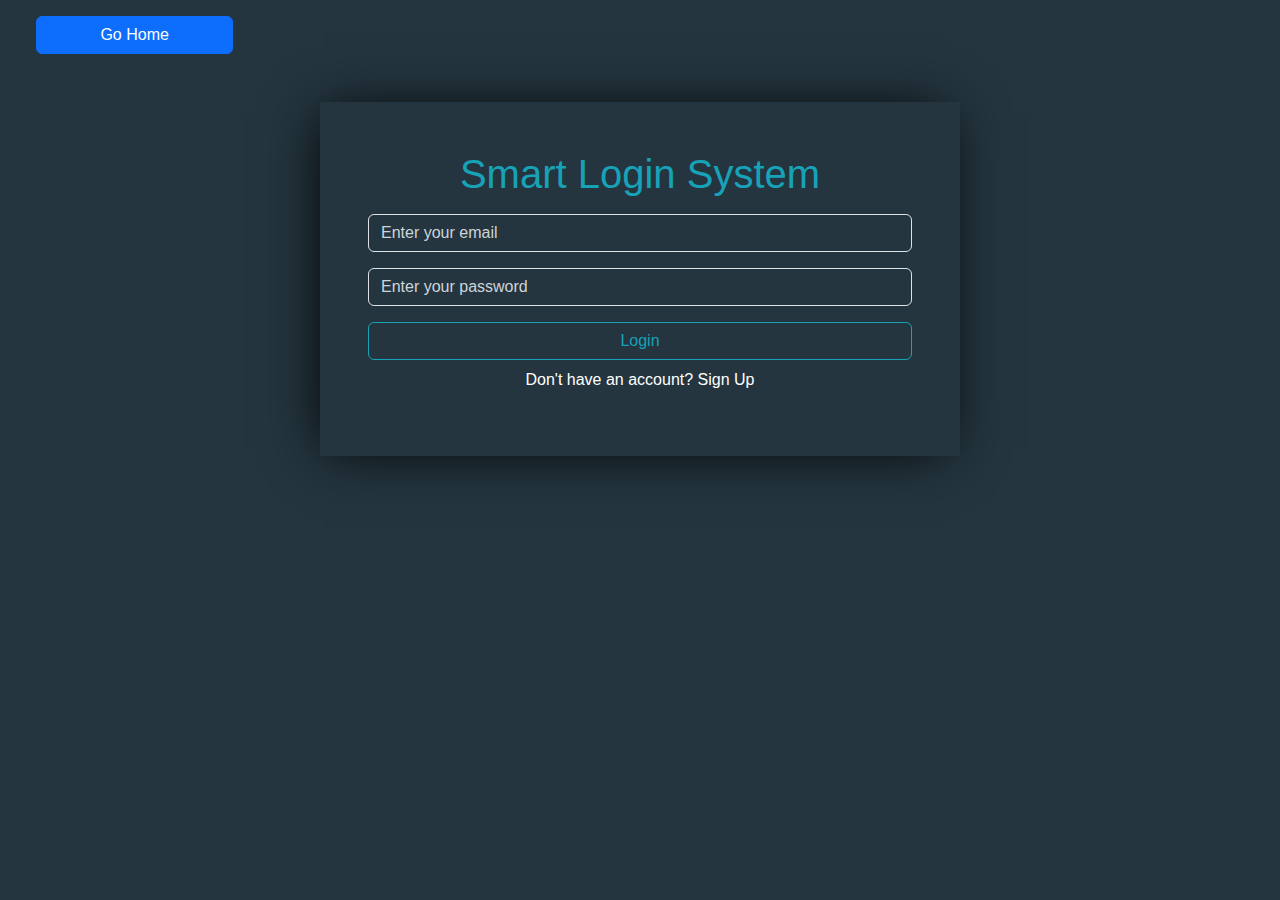
<file: assignment-11/home.html>
<!DOCTYPE html>
<html lang="en">

<head>
    <meta charset="UTF-8">
    <meta name="viewport" content="width=device-width, initial-scale=1.0">
    <title>Home</title>
    <link href="../css/bootstrap.min.css" rel="stylesheet"
        integrity="sha384-QWTKZyjpPEjISv5WaRU9OFeRpok6YctnYmDr5pNlyT2bRjXh0JMhjY6hW+ALEwIH" crossorigin="anonymous">
    <link rel="stylesheet" href="css/index.css">
</head>

<body class="bg-main">
    <nav class="navbar navbar-expand-lg bg-main position-fixed w-100">
        <div class="container px-5">
            <a class="navbar-brand text-white" href="#">SMART LOGIN</a>
            <button class="navbar-toggler" type="button" data-bs-toggle="collapse"
                data-bs-target="#navbarSupportedContent" aria-controls="navbarSupportedContent" aria-expanded="false"
                aria-label="Toggle navigation">
                <span class="navbar-toggler-icon icon"></span>
            </button>
            <div class="collapse navbar-collapse flex-row-reverse" id="navbarSupportedContent">
                <ul class="navbar-nav">
                    <li class="nav-item">
                        <button id="logout" class="border border-warning bg-transparent text-white-50 p-2 rounded w-100" onclick="logout()">Logout</button>
                    </li>
                </ul>
            </div>
        </div>
    </nav>
    <section class="vh-100 d-flex-2">
        <div class="container w-d d-flex justify-content-center align-items-center bg-main my-5 p-5">
            <h1 class="color-main text-primary">Welcome <span id="username">USERNAME </span></h1>
        </div>
    </section>
</body>
<script src="../js/bootstrap.bundle.min.js"></script>
<script src="js/index.js"></script>

</html>
</file>
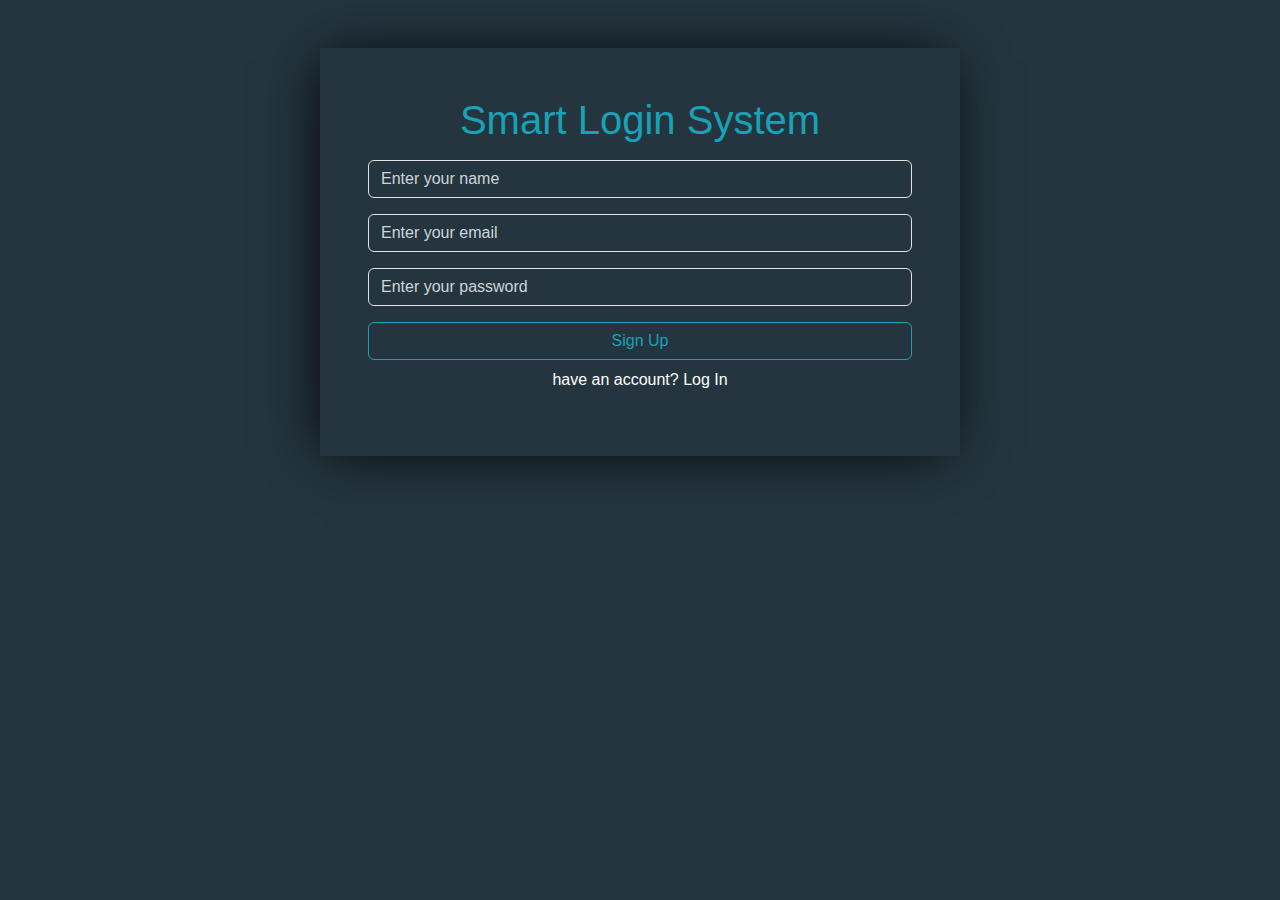
<file: assignment-11/signup.html>
<!DOCTYPE html>
<html lang="en">

<head>
    <meta charset="UTF-8">
    <meta name="viewport" content="width=device-width, initial-scale=1.0">
    <title>Signup</title>
    <link href="../css/bootstrap.min.css" rel="stylesheet" integrity="sha384-QWTKZyjpPEjISv5WaRU9OFeRpok6YctnYmDr5pNlyT2bRjXh0JMhjY6hW+ALEwIH" crossorigin="anonymous">
    <link rel="stylesheet" href="css/index.css">
</head>

<body class="bg-main">
    <section>
        <div class="container-lg w-d d-flex flex-column justify-content-center align-items-center bg-main my-5 p-5">
            <h1 class="color-main text-primary">Smart Login System</h1>
            <input type="text" name="name" id="name" placeholder="Enter your name" class="form-control bg-transparent text-white my-2" />
            <input type="email" name="email" id="email" placeholder="Enter your email" class="form-control bg-transparent text-white my-2" />
            <input type="password" name="password" id="password" placeholder="Enter your password" class="form-control bg-transparent text-white my-2" />
            <p class="text-danger mt-2 d-none" id="status">Status</p>
            <button class="form-control bg-transparent text-white my-2 color-main" onclick="signup()">Sign Up</button>
            <p class="text-white">have an account? <a href="index.html" class="text-decoration-none text-white">Log In</a></p>
        </div>
    </section>
</body>
<script src="../js/bootstrap.bundle.min.js"></script>
<script src="js/index.js"></script>
</html>
</file>
<file: assignment-09/css/index.css>
.font-impact {
    font-family: Impact, Haettenschweiler, 'Arial Narrow Bold', sans-serif;
}

.font-roman {
    font-family: 'Times New Roman', Times, serif;
}

.fs-xl {
    font-size: 80px;
}

button {
    transition: all 150ms ease-in-out;
}

button:hover {
    background-color: var(--bs-success) !important;
}

.h-05 {
    height: 5% !important;
}

.h-95 {
    height: 95% !important;
}
</file>
<file: assignment-10/css/style.css>
body {
    background-color: #f7ecde;
}

.title {
    font-family: 'Pacifico';
    position: relative;
    color: #352e28;
    font-size: 50px;
}

*::selection {
    background-color: #fec260;
}

.title::before {
    content: '';
    position: absolute;
    bottom: 0;
    left: 0;
    right: 0;
    height: 50%;
    background-color: #fec260;
    z-index: -1;
    transition: all 150ms ease-in-out;
}

.title:hover::before {
    height: 75%;
}

.bs-dotted {
    border-style: dotted !important;
    border-width: 5px 0px;
    border-color: #352e28;
}

.desc{
    gap: 10px;
    font-size: 24px;
    color: transparent;
    background-clip: text;
    background-image: linear-gradient(to right, #3ca55c, #b5ac49);
}

#submit {
    background-color: #d1512d;
    box-sizing: border-box;
    color: white;
    transition: all 150ms ease-in-out;
}

#submit:hover {
    background-color: #a03315;
}

#submit:active {
    background-color: transparent;
    border: #352e28 1px solid !important;
    color: #352e28;
}

.visit {
    background-color: #b5ac49;
    color: #fff;
}

table {
    vertical-align: middle !important;
}

.first:focus {
    border-color: #fec260 !important;
    box-shadow: inset 0 1px 1px rgba(0, 0, 0, 0.075), 0 0 8px #fec160ac !important;
}

.is-valid {
    border-color: #0f0 !important;
    ;
}

.is-valid:focus {
    box-shadow: inset 0 1px 1px rgba(0, 0, 0, 0.075), 0 0 8px #0f0a !important
}

.is-invalid {
    border-color: #f00 !important;
    ;
}

.is-invalid:focus {
    box-shadow: inset 0 1px 1px rgba(0, 0, 0, 0.075), 0 0 8px #f00a !important
}

.circles span {
    width: 25px;
    height: 25px;
}

#fail-screen {
    background-color: #000c;
}
</file>
<file: assignment-11/css/index.css>
:root {
    --color: #24353f;
    --font: "Titillium Web", sans-serif;
    --tcolor: #17a2b8;
}

* {
    font-family: var(--font);
}

.bg-main {
    background-color: var(--color);
}

.color-main {
    color: var(--tcolor) !important;
}

input {
    border: 1px solid ;
}

input::placeholder {
    color: #ced4da !important;
}

input:focus {
    outline: 0 !important;
    box-shadow: none !important;
    border: var(--bs-border-width) solid var(--tcolor) !important;
}

section>div {
    box-shadow: -5px 2px 54px -9px rgba(0, 0, 0, 1);
}

button {
    border: var(--bs-border-width) solid var(--tcolor) !important;
    transition: all 250ms ease-in-out !important;
}

button:focus {
    outline: 0 !important;
    box-shadow: none !important;
}

button:hover {
    background-color: var(--tcolor) !important;
    color: #fff !important;
}

.d-flex-2 {
    display: flex !important;
    justify-content: center !important;
    align-items: center !important;
}

nav {
    box-shadow: -5px 2px 54px -9px rgba(0, 0, 0, 1);
}

.icon {
    background-image: url("data:image/svg+xml;charset=utf8,%3Csvg viewBox='0 0 30 30' xmlns='http://www.w3.org/2000/svg'%3E%3Cpath stroke='rgba(255, 255, 255, 0.5)' stroke-width='2' stroke-linecap='round' stroke-miterlimit='10' d='M4 7h22M4 15h22M4 23h22'/%3E%3C/svg%3E") !important;
}

#logout:hover {
    background-color: var(--bs-warning) !important;
}

.w-d {
    width: 50%;
}

@media screen and (max-width: 720px) {
    .w-d {
        width: 85%;

    }
}
</file>
<file: assignment-13/css/index.css>
:root {
    --font-1: "Comfortaa", cursive;
    --font-2: "Nerko One", cursive;
    --color-1: #272b30;
    --color-2: #32383e;
    --color-3: #171d32;
    --color-4: #3a497b;
}

* {
    font-family: var(--font-2);
}

body {
    background-color: var(--color-1);
}

header img {
    height: 30vh;
}

nav {
    background-color: var(--color-4);
    margin-top: -20px;
}

.alt-font {
    font-family: var(--font-1);
}

#catagory p {
    cursor: pointer;
    ;
}

.nav-custom {
    display: flex;
    justify-content: end;
}

.bg-color-2 {
    background-color: var(--color-2);
}

.fs-s {
    font-size: 14px;
}

.fs-xs {
    font-size: 8px;
}

.loader {
    width: 48px;
    height: 48px;
    border-radius: 50%;
    display: inline-block;
    position: relative;
    border: 3px solid;
    border-color: #FFF #FFF transparent transparent;
    box-sizing: border-box;
    animation: rotation 1s linear infinite;
}

.loader::after,
.loader::before {
    content: '';
    box-sizing: border-box;
    position: absolute;
    left: 0;
    right: 0;
    top: 0;
    bottom: 0;
    margin: auto;
    border: 3px solid;
    border-color: transparent transparent #FF3D00 #FF3D00;
    width: 40px;
    height: 40px;
    border-radius: 50%;
    box-sizing: border-box;
    animation: rotationBack 0.5s linear infinite;
    transform-origin: center center;
}

.loader::before {
    width: 32px;
    height: 32px;
    border-color: #FFF #FFF transparent transparent;
    animation: rotation 1.5s linear infinite;
}

@keyframes rotation {
    0% {
        transform: rotate(0deg);
    }

    100% {
        transform: rotate(360deg);
    }
}

@keyframes rotationBack {
    0% {
        transform: rotate(0deg);
    }

    100% {
        transform: rotate(-360deg);
    }
}

#loading {
    background-color: #272b30db;
}

#gamedetails {
    background-color: var(--color-1);
}

.game {
    filter: grayscale(0.7);
    transition: all 500ms ease-in-out;
}

.game:hover {
    filter: none;
    scale: 1.1;
}

.click {
    cursor: pointer;
}

.nav-item p:hover {
    color: var(--bs-primary) !important;
}
</file>
<file: assignment-14/css/index.css>
.click {
    cursor: pointer;
}

.no-click {
    cursor: default !important;
}

.bg-main {
    background-color: rgba(214, 46, 51 , 0.6);
}

#search input::placeholder {
    color: #6c757d;
}

#title {
    background-image: url('../img/events-heavenly-header.jpg');
    background-position: center;
    background-repeat: no-repeat;
    background-size: cover;
    height: 660px;
}

#title h2 {
    font-size: 64px;
}

#singers>div>div {
    background-color: #e68285;
}
#singers .info {
    background-color: #cccccc;
}

#event {
    background-image: url('../img/invitation-2508607__340.jpg');
    background-position: center;
    background-repeat: no-repeat;
    background-size: cover;
    height: 330px;
}

#event h2 {
    box-sizing: border-box;
}

#contact {
    color: #777;
}

#contact .alt-color {
    color: #444;
}

.icon {
    border: #777 1px solid;
    transition: all 250ms ease-in-out;
}

.icon:hover {
    background-color: var(--bs-danger);
    color: white;
}

textarea {
    resize: vertical;
    height: 200px;
}

.click {
    cursor: pointer;
}

.info {
    display: none;
}

aside {
    width: 330px;
    background-color: black;
    min-height: 110vh;
    left: 0px;
    position: fixed;
    padding-top: 70px
}

aside>h3 {
    position: absolute;
    right: -140px;
    top: 330px;
}

aside h5,aside h4 {
    transition: all 250ms ease-in-out;
    cursor: pointer;
}

aside h5:hover {
    color: #3f080a !important;
}
</file>
<file: exam-2/css/index.css>
.click {
    cursor: pointer;
}

.no-click {
    cursor: default !important;
}

.food-hover {
    transition: all 500ms ease-in-out;
    bottom: -100%;
}

.hover:hover .food-hover {
    bottom: 0%;
}

body, .bg-main {
    background-color: #0d0d0d;
}

#search input::placeholder {
    color: #6c757d;
}

aside {
    position: fixed;
    top: 0;
    bottom: 0;
    left: 0;
    display: flex;
    z-index: 9;
}

.side {
    max-width: 70px;
}

.content {
    max-width: 260px;
}
</file>
<file: css/index.css>
.cus-border {
    border-top-left-radius: 2.5rem;
    border-bottom-right-radius: 2.5rem;
}

.animate {
    transition: all 150ms ease-in-out;
}

.cus-border:hover {
    background-color: var(--bs-success);
}

.blue:hover {
    background-color: var(--bs-primary);
}

.cus-border:hover p, .cus-border:hover h2 {
    color: white !important;
}
</file>
